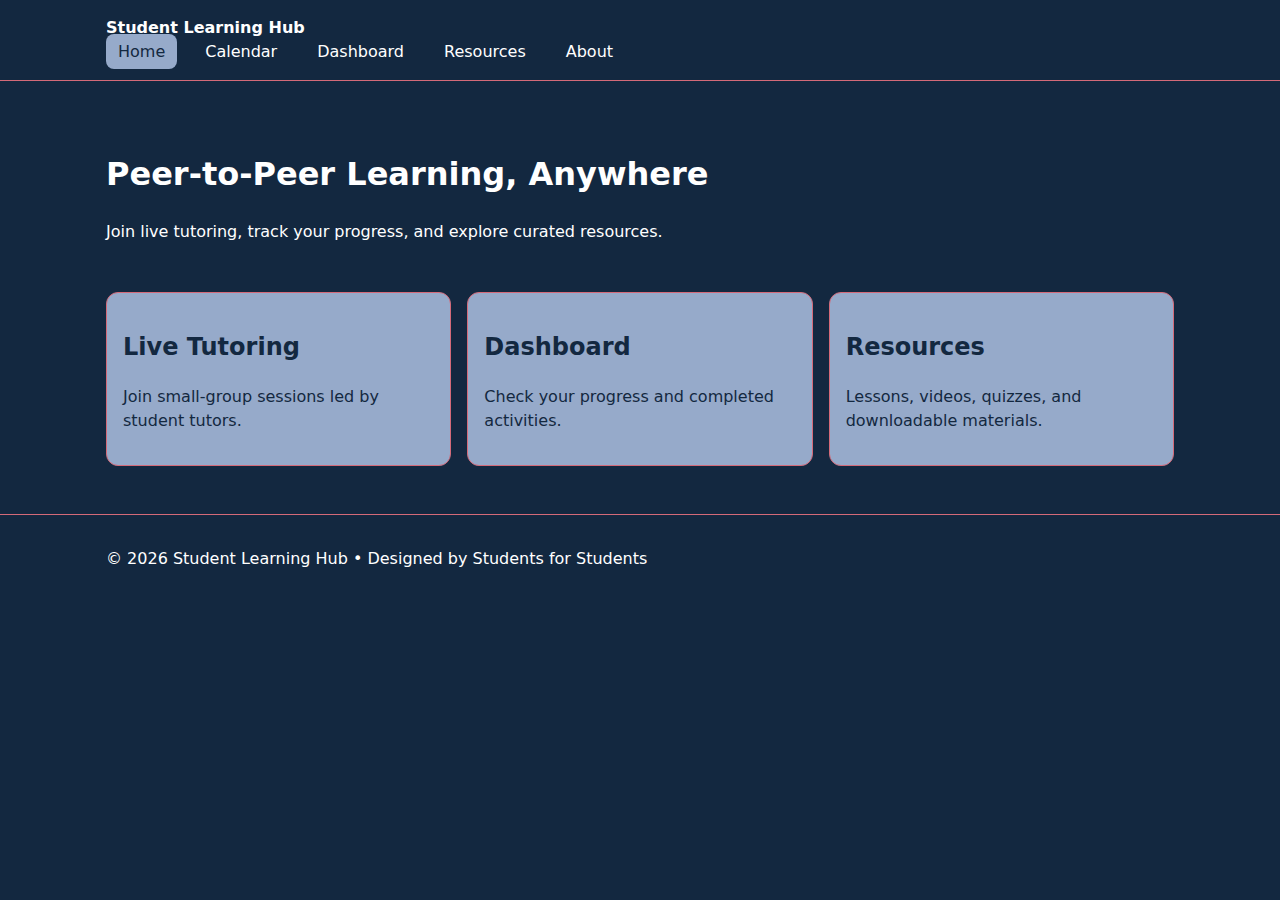
<file: index.html>
<!doctype html>
<html lang="en">

<head>
  <meta charset="utf-8" />
  <meta name="viewport" content="width=device-width, initial-scale=1" />
  <meta name="description" content="Student Learning Hub: Your central place for assignments, resources, calendar, and more." />
  <title>Home • Student Learning Hub</title>
  <link rel="stylesheet" href="assets/css/base.css" />
  <link rel="stylesheet" href="assets/css/components.css" />
  <script defer src="assets/js/include.js"></script>
  <script defer src="assets/js/nav.js"></script>
</head>

<body>
  <div id="site-header"></div>
  
  <main class="container">
    <section class="hero">
      <h1>Peer-to-Peer Learning, Anywhere</h1>
      <p>Join live tutoring, track your progress, and explore curated resources.</p>
    </section>

    <section class="grid">
      <div class="card">
        <h2>Live Tutoring</h2>
        <p>Join small-group sessions led by student tutors.</p>
      </div>
      <div class="card">
        <h2>Dashboard</h2>
        <p>Check your progress and completed activities.</p>
      </div>
      <div class="card">
        <h2>Resources</h2>
        <p>Lessons, videos, quizzes, and downloadable materials.</p>
      </div>
    </section>

  </main>
  <div id="site-footer"></div>
</body>

</html>
</file>
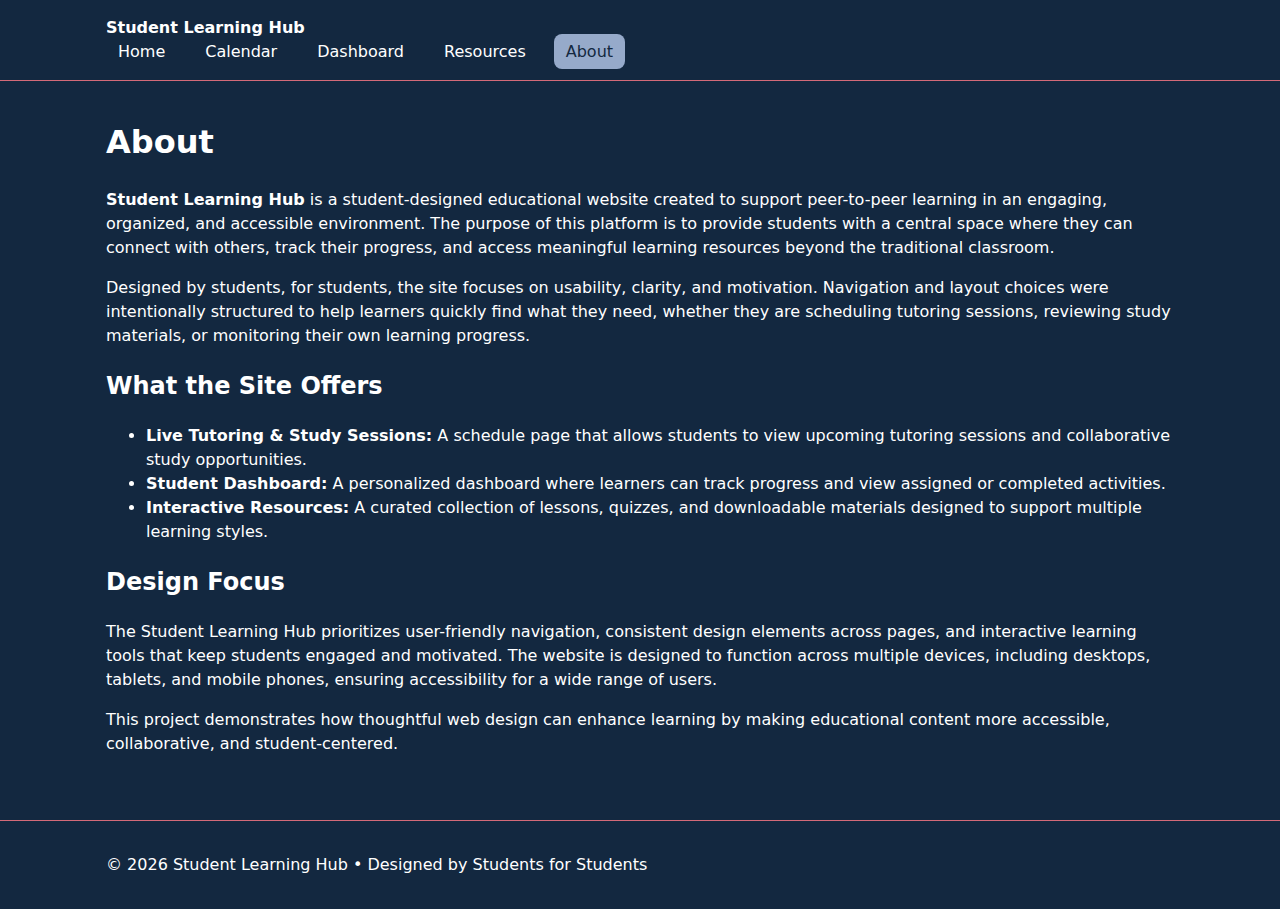
<file: about.html>
<!doctype html>
<html lang="en">

<head>
  <meta charset="utf-8" />
  <meta name="viewport" content="width=device-width, initial-scale=1" />
  <meta name="description" content="Student Learning Hub: View and manage your assignments, resources, and calendar." />
  <title>About • Student Learning Hub</title>
  <link rel="stylesheet" href="assets/css/base.css" />
  <link rel="stylesheet" href="assets/css/components.css" />
  <script defer src="assets/js/include.js"></script>
  <script defer src="assets/js/nav.js"></script>
</head>

<body>
  <div id="site-header"></div>

  <main class="container">
    <h1>About</h1>

    <p>
      <strong>Student Learning Hub</strong> is a student-designed educational website created to support
      peer-to-peer learning in an engaging, organized, and accessible environment. The purpose of this
      platform is to provide students with a central space where they can connect with others, track
      their progress, and access meaningful learning resources beyond the traditional classroom.
    </p>

    <p>
      Designed by students, for students, the site focuses on usability, clarity, and motivation.
      Navigation and layout choices were intentionally structured to help learners quickly find what
      they need, whether they are scheduling tutoring sessions, reviewing study materials, or monitoring
      their own learning progress.
    </p>

    <h2>What the Site Offers</h2>
    <ul>
      <li>
        <strong>Live Tutoring & Study Sessions:</strong> A schedule page that allows students to view
        upcoming tutoring sessions and collaborative study opportunities.
      </li>
      <li>
        <strong>Student Dashboard:</strong> A personalized dashboard where learners can track progress
        and view assigned or completed activities.
      </li>
      <li>
        <strong>Interactive Resources:</strong> A curated collection of lessons, quizzes, and
        downloadable materials designed to support multiple learning styles.
      </li>
    </ul>

    <h2>Design Focus</h2>
    <p>
      The Student Learning Hub prioritizes user-friendly navigation, consistent design elements across
      pages, and interactive learning tools that keep students engaged and motivated. The website is
      designed to function across multiple devices, including desktops, tablets, and mobile phones,
      ensuring accessibility for a wide range of users.
    </p>

    <p>
      This project demonstrates how thoughtful web design can enhance learning by making educational
      content more accessible, collaborative, and student-centered.
    </p>
  </main>

  <div id="site-footer"></div>
</body>

</html>
</file>
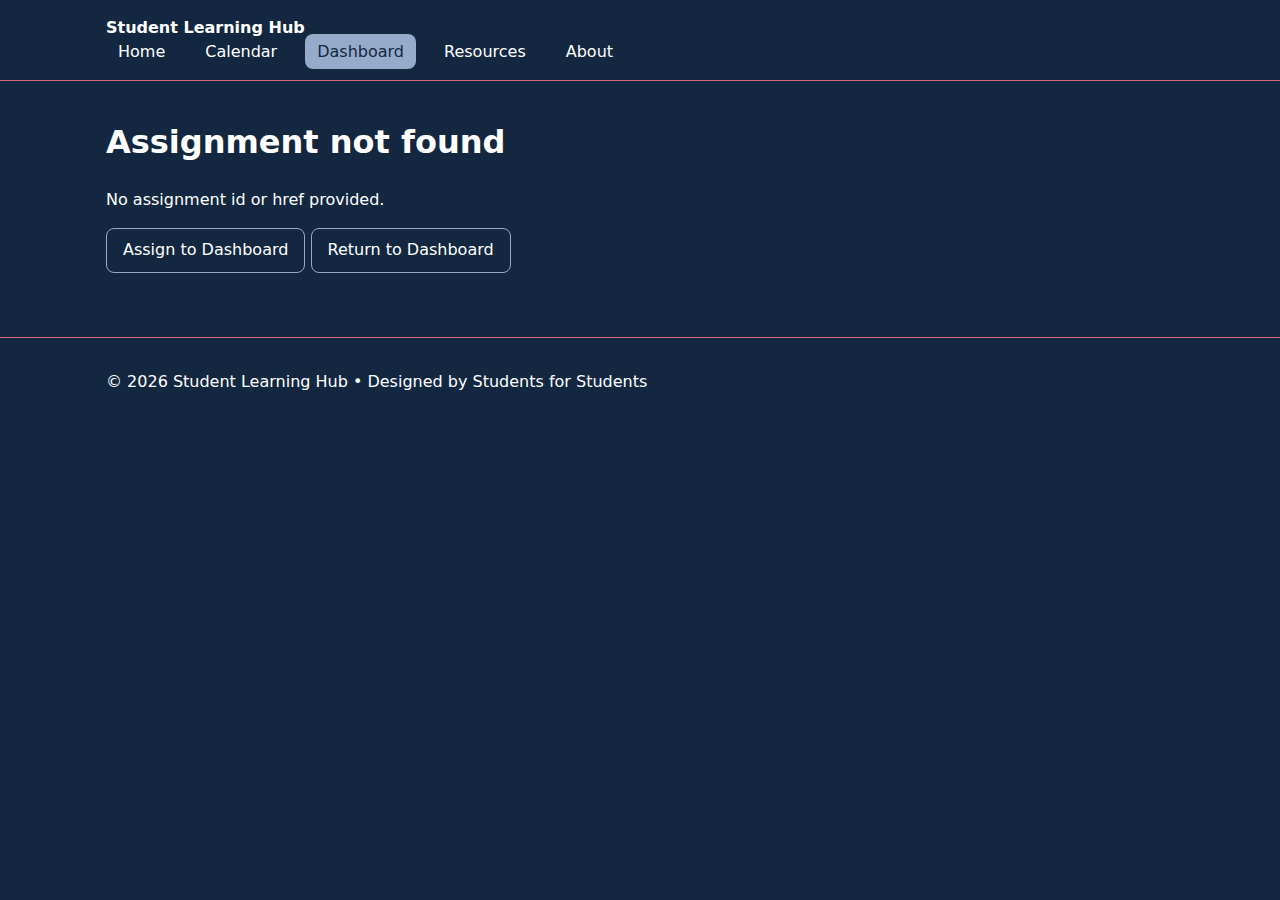
<file: assignment.html>
<!doctype html>
<html lang="en">

<head>
  <meta charset="utf-8" />
  <meta name="viewport" content="width=device-width, initial-scale=1" />
  <title>Assignment • Student Learning Hub</title>
  <meta name="description" content="Student Learning Hub: Check your assignments and due dates here.">
  <link rel="stylesheet" href="assets/css/base.css" />
  <link rel="stylesheet" href="assets/css/components.css" />
  <script defer src="assets/js/include.js"></script>
  <script defer src="assets/js/nav.js"></script>
  <script defer src="assets/js/assignment.js"></script>
</head>

<body>
  <div id="site-header"></div>
  <main class="container">
    <h1 id="assignment-title">Assignment</h1>
    <div id="assignment-toolbar" style="margin-bottom:.5rem"></div>
    <div id="assignment-meta"></div>
    <div id="assignment-content"></div>
    <div id="assignment-controls"></div>
    <p>
      <button id="assign-to-dashboard" type="button" class="btn">Assign to Dashboard</button>
      <button id="return-dashboard" type="button" class="btn">Return to Dashboard</button>
    </p>
  </main>
  <div id="site-footer"></div>
</body>

</html>
</file>
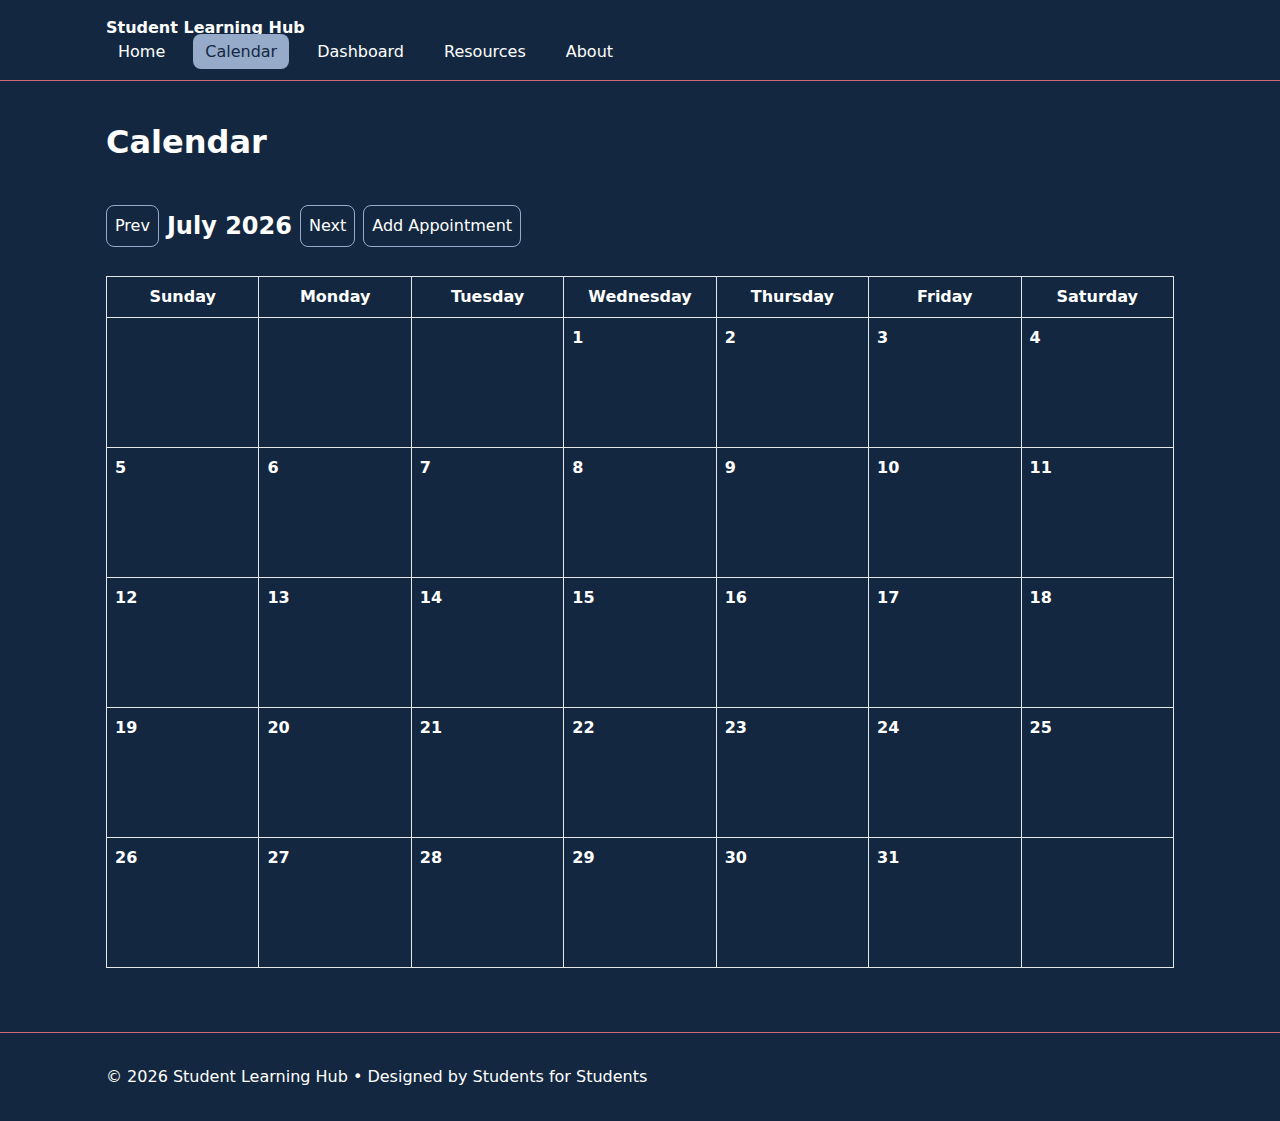
<file: calendar.html>
<!doctype html>
<html lang="en">

<head>
  <meta charset="utf-8" />
  <meta name="viewport" content="width=device-width, initial-scale=1" />
  <meta name="description" content="Student Learning Hub: View your academic calendar and important dates." />
  <title>Calendar • Student Learning Hub</title>
  <link rel="stylesheet" href="assets/css/base.css" />
  <link rel="stylesheet" href="assets/css/components.css" />
  <script defer src="assets/js/include.js"></script>
  <script defer src="assets/js/nav.js"></script>
  <script defer src="assets/js/calendar.js"></script>
</head>

<body>
  <div id="site-header"></div>

  <main class="container">
    <h1>Calendar</h1>
    <div class="calendar-controls">
      <button id="prev-month">Prev</button>
      <h2 id="calendar-month"></h2>
      <button id="next-month">Next</button>
      <button id="add-appointment">Add Appointment</button>
    </div>

    <table class="calendar-table">
      <thead>
        <tr>
          <th>Sunday</th>
          <th>Monday</th>
          <th>Tuesday</th>
          <th>Wednesday</th>
          <th>Thursday</th>
          <th>Friday</th>
          <th>Saturday</th>
        </tr>
      </thead>
      <tbody id="calendar-body"></tbody>
    </table>
  </main>

  <!-- Add Appointment Modal -->
  <div id="appointment-modal" class="modal hidden">
    <div class="modal-content">
      <div class="modal-header">
        <h2>Add Appointment</h2>
        <button id="modal-close" class="modal-close">&times;</button>
      </div>
      <form id="appointment-form">
        <div class="form-row">
          <div>
            <label for="apt-date">Date</label>
            <input type="date" id="apt-date" required />
          </div>
          <div>
            <label for="apt-time">Time</label>
            <input type="time" id="apt-time" required />
          </div>
        </div>
        <div class="form-row">
          <div>
            <label for="apt-subject">Subject</label>
            <input type="text" id="apt-subject" placeholder="e.g. Math - Unit 5 Prep" required />
          </div>
          <div>
            <label for="apt-tutor">Tutor</label>
            <input type="text" id="apt-tutor" placeholder="e.g. Sarah L." required />
          </div>
        </div>
        <div class="form-row">
          <div>
            <label for="apt-location">Location</label>
            <input type="text" id="apt-location" placeholder="e.g. Math Center - Room 101" required />
          </div>
          <div>
            <label for="apt-zoom-link">Zoom Link (Optional)</label>
            <input type="url" id="apt-zoom-link" placeholder="e.g. https://zoom.us/j/..." />
          </div>
        </div>
        <div class="form-row">
          <button type="button" id="cancel-btn" class="btn-secondary">Cancel</button>
          <button type="submit" class="btn-primary">Add Appointment</button>
        </div>
      </form>
    </div>
  </div>

  <!-- Event Details Modal -->
  <div id="event-details-modal" class="modal hidden">
    <div class="modal-content">
      <div class="modal-header">
        <h2 id="details-subject"></h2>
        <button id="details-close" class="modal-close">&times;</button>
      </div>
      <div class="event-details">
        <div class="detail-row">
          <strong>Time:</strong>
          <span id="details-time"></span>
        </div>
        <div class="detail-row">
          <strong>Tutor:</strong>
          <span id="details-tutor"></span>
        </div>
        <div class="detail-row">
          <strong>Location:</strong>
          <span id="details-location"></span>
        </div>
      </div>
      <div class="modal-actions">
        <a id="details-live-link" class="btn-primary" style="display: none;">Live Link</a>
        <a id="details-google" target="_blank" class="btn-primary">Add to Google Calendar</a>
        <a id="details-ics" download class="btn-primary">Download .ics</a>
        <button id="details-remove" class="btn-remove">Remove</button>
        <button id="details-done" class="btn-secondary">Close</button>
      </div>
    </div>
  </div>

  <!-- Zoom Meeting Modal -->
  <div id="zoom-meeting-modal" class="modal hidden">
    <div class="modal-content" style="max-width: 90vw; height: 90vh; padding: 0;">
      <div class="modal-header">
        <h2 id="zoom-meeting-title"></h2>
        <button id="zoom-close" class="modal-close">&times;</button>
      </div>
      <iframe id="zoom-iframe" style="width: 100%; height: calc(90vh - 60px); border: none;"></iframe>
    </div>
  </div>

  <div id="site-footer"></div>
</body>

</html>
</file>
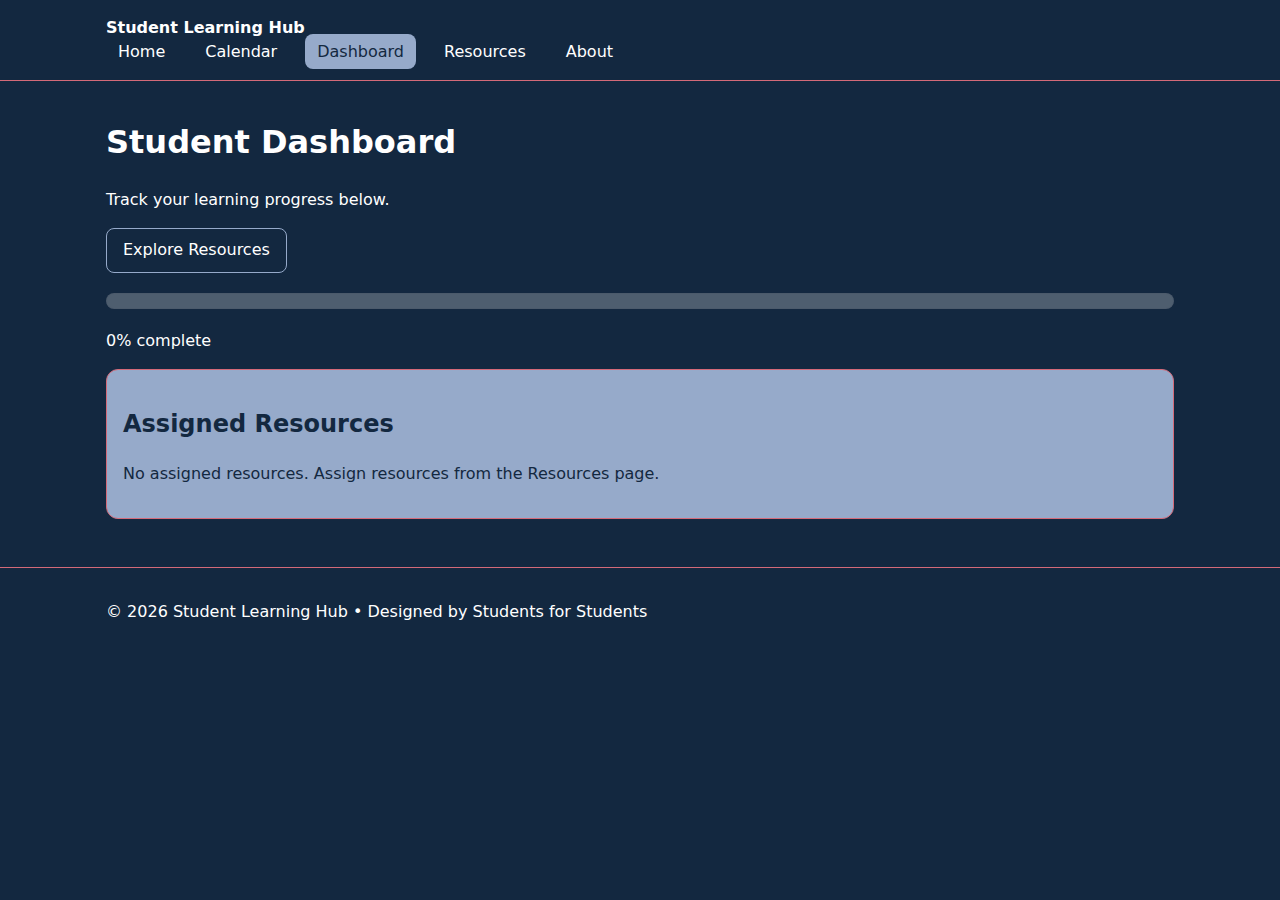
<file: dashboard.html>
<!doctype html>
<html lang="en">

<head>
  <meta charset="utf-8" />
  <meta name="viewport" content="width=device-width, initial-scale=1" />
  <meta name="description" content="Student Learning Hub: Access your dashboard for an overview of your learning progress." />
  <title>Dashboard • Student Learning Hub</title>
  <link rel="stylesheet" href="assets/css/base.css" />
  <link rel="stylesheet" href="assets/css/components.css" />
  <script defer src="assets/js/include.js"></script>
  <script defer src="assets/js/nav.js"></script>
  <script defer src="assets/js/dashboard.js"></script>
</head>

<body>
  <div id="site-header"></div>
  <main class="container">
    <h1>Student Dashboard</h1>
    <p>Track your learning progress below.</p>
    <p><button id="explore-resources" type="button" class="btn">Explore Resources</button></p>
    <progress id="progress-bar" value="0" max="100"></progress>
    <p id="progress-label">0% complete</p>
    
    <section class="card" id="assigned-resources">
      <h2>Assigned Resources</h2>
      <div id="assignments-list"></div>
    </section>

  </main>
  <div id="site-footer"></div>
</body>

</html>
</file>
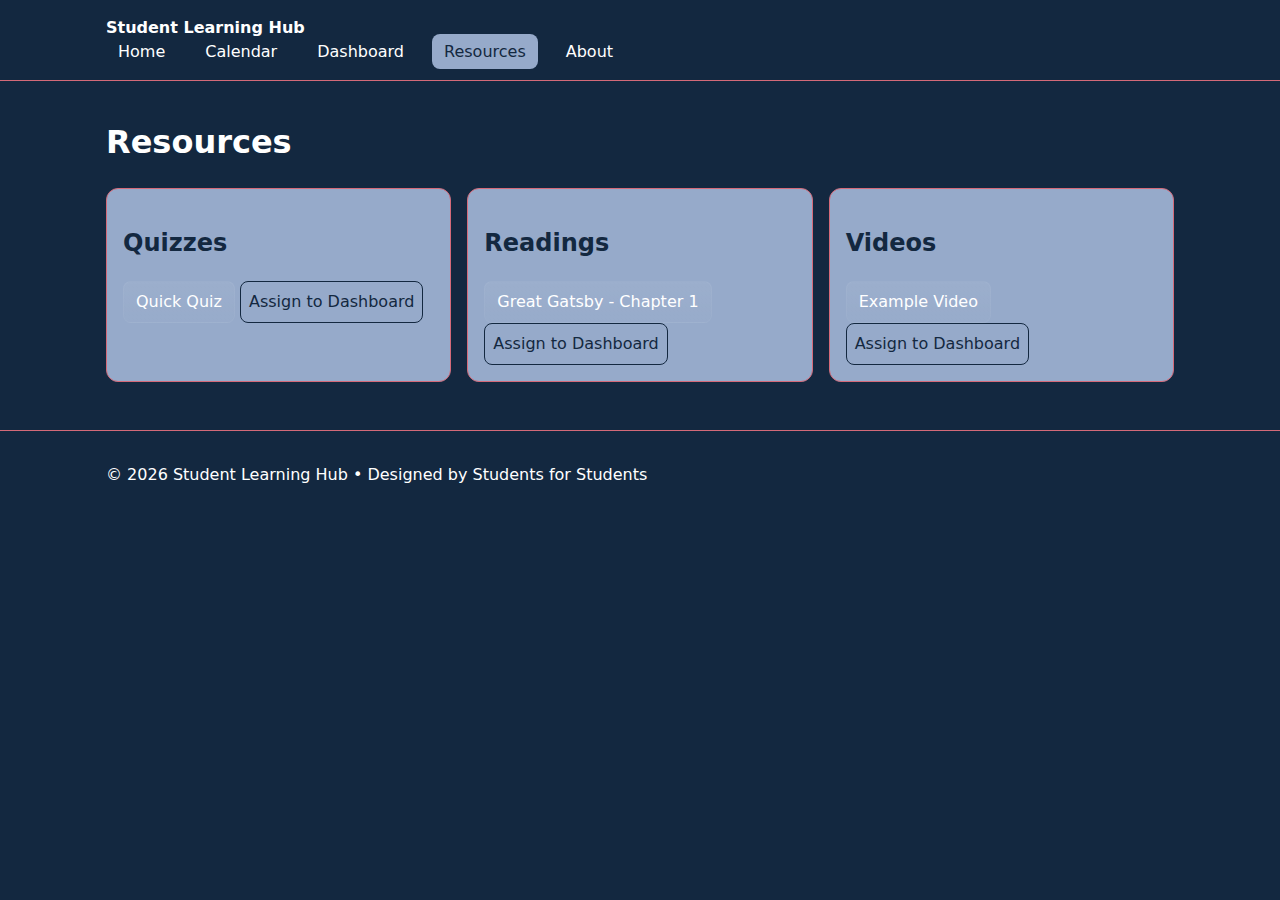
<file: resources.html>
<!doctype html>
<html lang="en">

<head>
  <meta charset="utf-8" />
  <meta name="viewport" content="width=device-width, initial-scale=1" />
  <meta name="description" content="Student Learning Hub: Find helpful resources for your studies." />
  <title>Resources • Student Learning Hub</title>
  <link rel="stylesheet" href="assets/css/base.css" />
  <link rel="stylesheet" href="assets/css/components.css" />
  <script defer src="assets/js/include.js"></script>
  <script defer src="assets/js/nav.js"></script>
  <script defer src="assets/js/quiz.js"></script>
  <script defer src="assets/js/resources.js"></script>
</head>

<body>
  <div id="site-header"></div>
  <main class="container">
    <h1>Resources</h1>
    <section class="grid" id="resource-grid">
      <div class="card">
        <h2>Quizzes</h2>
        <ul id="quiz-list">
          <li><a href="assignment.html?href=data/quizzes.json&title=Quick%20Quiz" data-type="quiz">Quick Quiz</a></li>
        </ul>
      </div>
      <div class="card">
        <h2>Readings</h2>
        <ul id="download-list">
          <li><a href="assignment.html?href=docs/Great%20Gatsby%20Chapter%201.txt&title=Great%20Gatsby%20-%20Chapter%201">Great Gatsby - Chapter 1</a></li>
        </ul>
      </div>
      <div class="card">
        <h2>Videos</h2>
        <ul id="video-list">
          <li><a href="assignment.html?href=Videos/1-minute%20-%20relaxing%20music%20-%20%20gradient%20fill.mp4&title=Example%20Video">Example Video</a></li>
        </ul>
      </div>
    </section>

  </main>
  <div id="site-footer"></div>
</body>

</html>
</file>
<file: assets/css/base.css>
:root {
  /* --primaryColor: #3a74c2; 
  --secondaryColor: #92bbf8; 
  --accentColor: #Fdbe8c; */
  --primaryColor: #132840; 
  --secondaryColor: #96aaca; 
  --accentColor: #d46a79;
  --maxw: 1100px;
  --pad: 1rem;
}

* {
  box-sizing: border-box;
}

html,
body {
  height: 100%;
}

body {
  margin: 0;
  font-family: system-ui, -apple-system, Segoe UI, Roboto, Arial, sans-serif;
  line-height: 1.5;
  color: white;
  background: var(--primaryColor);
}

.container {
  max-width: var(--maxw);
  margin-inline: auto;
  padding: var(--pad);
}

img {
  max-width: 100%;
  display: block;
}

.site-header {
  border-bottom: 1px solid var(--accentColor);
  background: var(--primaryColor);
}

.site-footer {
  border-top: 1px solid var(--accentColor);
  background: var(--primaryColor);
  margin-top: 2rem;
}

.brand {
  display: inline-flex;
  align-items: center;
  gap: 0.5rem;
  text-decoration: none;
  color: inherit;
  font-weight: 700;
}

.nav {
  display: flex;
  gap: 1rem;
  list-style: none;
  padding-left: 0;
  margin: 0;
  color: white;
}

.nav a {
  text-decoration: none;
  color: white;
  padding: .5rem .75rem;
  border-radius: .5rem;
}

.nav a[aria-current="page"] {
  background: var(--secondaryColor);
  color: var(--primaryColor);
}

.nav-toggle {
  display: none;
  color: white;
}

@media (max-width: 720px) {
  .nav {
    display: none;
    flex-direction: column;
    padding: .5rem 0;
  }

  .nav-toggle {
    display: inline-block;
  }

  .nav[data-open="true"] {
    display: flex;
  }
}

.hero {
  padding: 2rem 0;
}

.btn {
  display: inline-block;
  padding: .6rem 1rem;
  background: var(--primaryColor);
  color: #fff;
  border-radius: .5rem;
  text-decoration: none;
}

.btn.ghost {
  background: transparent;
  color: var(--primaryColor);
  border: 1px solid var(--primaryColor);
}

.card {
  border: 1px solid var(--accentColor);
  border-radius: .75rem;
  padding: 1rem;
  background: var(--secondaryColor);
  color: var(--primaryColor);
}

.grid {
  display: grid;
  gap: 1rem;
  grid-template-columns: 1fr;
}

@media (min-width: 600px) {
  .grid {
    grid-template-columns: 1fr 1fr;
  }
}

@media (min-width: 900px) {
  .grid {
    grid-template-columns: 1fr 1fr 1fr;
  }
}

table {
  width: 100%;
  border-collapse: collapse;
}

th,
td {
  border: 1px solid #e5e7eb;
  padding: .5rem;
  text-align: left;
}

progress {
  width: 100%;
  height: 1rem;
  appearance: none;
  -webkit-appearance: none;
  border-radius: 0.75rem;
  overflow: hidden;
  background: rgba(255,255,255,0.15);
  box-shadow: inset 0 0 0 1px rgba(0,0,0,0.05);
}

/* WebKit */
progress::-webkit-progress-bar{
  background: rgba(255,255,255,0.12);
}
progress::-webkit-progress-value{
  background: linear-gradient(90deg, var(--accentColor), var(--secondaryColor));
  border-radius: 0.75rem;
}

/* Firefox */
progress::-moz-progress-bar{
  background: linear-gradient(90deg, var(--accentColor), var(--secondaryColor));
  border-radius: 0.75rem;
}

/* Assignment-specific progress */
.assignment-progress {
  height: 0.75rem;
  border-radius: 0.5rem;
}

/* Assignment progress should visually match the true percentage */
progress.assignment-progress::-webkit-progress-value{
  background: var(--accentColor);
  border-radius: 0.5rem;
}
progress.assignment-progress::-moz-progress-bar{
  background: var(--accentColor);
  border-radius: 0.5rem;
}

/* Completed / full progress bars show solid accent color (red) */
progress.completed::-webkit-progress-value,
progress#progress-bar.completed::-webkit-progress-value{
  background: var(--accentColor);
}
progress.completed::-moz-progress-bar,
progress#progress-bar.completed::-moz-progress-bar{
  background: var(--accentColor);
}

/* Style text file area and notes to follow color scheme */
#assignment-content pre {
  background: var(--secondaryColor);
  color: var(--primaryColor);
  padding: 1rem;
  border-radius: .5rem;
  border: 1px solid var(--accentColor);
}

#assignment-controls textarea {
  background: var(--secondaryColor);
  color: var(--primaryColor);
  border: 1px solid var(--accentColor);
  padding: .5rem;
  border-radius: .5rem;
}

#assignment-controls button {
  background: var(--accentColor);
  color: #fff;
  border: none;
  padding: .45rem .6rem;
  border-radius: .4rem;
  cursor: pointer;
}

#assignment-controls button:disabled {
  opacity: 0.6;
  cursor: default;
}

/* Calendar styles */
.calendar-controls {
  display: flex;
  gap: .5rem;
  align-items: center;
  margin-bottom: .75rem;
}

.calendar-grid {
  display: grid;
  grid-template-columns: repeat(7, 1fr);
  gap: .5rem;
}

.calendar-cell {
  border: 1px solid #e5e7eb;
  border-radius: .5rem;
  padding: .5rem;
  min-height: 90px;
  background: #fff;
}

.calendar-cell .date {
  font-weight: 700;
  font-size: .9rem;
  margin-bottom: .25rem;
}

/* Resource list styling (readings/quizzes/videos) to match site color scheme */
#download-list, #download-list li,
#quiz-list, #quiz-list li,
#video-list, #video-list li {
  list-style: none;
  padding: 0;
  margin: 0;
}
#download-list li a,
#quiz-list li a,
#video-list li a {
  display: inline-block;
  padding: .5rem .75rem;
  background: linear-gradient(180deg, rgba(255,255,255,0.06), rgba(255,255,255,0.02));
  color: #ffffff;
  border-radius: .5rem;
  text-decoration: none;
  border: 1px solid rgba(255,255,255,0.04);
}

#download-list li a:hover,
#quiz-list li a:hover,
#video-list li a:hover {
  background: rgba(255,255,255,0.08);
}
.event {
  font-size: .85rem;
  margin: .25rem 0;
}

.event .actions a {
  font-size: .8rem;
  margin-right: .25rem;
}

/* Dashboard action buttons (Open/Remove) spacing */
.event.actions {
  display: flex;
  gap: .5rem;
  margin-top: .5rem;
}

/* Calendar table: equal column widths, equal row heights */
.calendar-table {
  width: 100%;
  border-collapse: collapse;
  table-layout: fixed;
  /* makes all 7 columns equal width */
  margin-bottom: 1rem;
}

.calendar-table th,
.calendar-table td {
  border: 1px solid #e5e7eb;
  vertical-align: top;
  padding: .5rem;
  width: 14.2857%;
  /* 100/7 */
}

.calendar-table th {
  font-weight: 600;
  text-align: center;
}

/* Force all day cells to the same height; scroll if content is long */
.calendar-table td {
  height: 130px;
  /* pick a height that looks good for you */
  overflow: auto;
  /* if many events, the cell scrolls */
}

/* Keep your existing styles */
.calendar-table .date {
  font-weight: 700;
  margin-bottom: .25rem;
}

.event {
  font-size: .85rem;
  margin: .25rem 0;
}

.event a {
  font-size: .8rem;
  color: #ffffff;
}
</file>
<file: assets/css/components.css>
/* Component-specific styles: cards, tables, forms, nav refinements */
.form-row {
    display: grid;
    gap: .75rem;
    grid-template-columns: 1fr;
}

@media (min-width: 600px) {
    .form-row {
        grid-template-columns: 1fr 1fr;
    }
}

label {
    font-weight: 600;
    color: white;
}

input,
select,
textarea,
button {
    font: inherit;
    padding: .5rem;
    border: 1px solid var(--secondaryColor, #96aaca);
    border-radius: .5rem;
}

#appointment-form input,
#appointment-form select,
#appointment-form textarea {
    background: rgba(255, 255, 255, 0.1);
    color: white;
}

#appointment-form input::placeholder,
#appointment-form textarea::placeholder {
    color: rgba(255, 255, 255, 0.6);
}

#appointment-form input[type="date"],
#appointment-form input[type="time"] {
    background: rgba(255, 255, 255, 0.1);
    color: white;
    color-scheme: dark;
}

#appointment-form input[type="date"]:focus,
#appointment-form input[type="time"]:focus {
    outline: none;
    border-color: var(--accentColor, #d46a79);
    box-shadow: 0 0 0 3px rgba(212, 106, 121, 0.2);
}

#appointment-form input[type="date"]::-webkit-calendar-picker-indicator,
#appointment-form input[type="time"]::-webkit-calendar-picker-indicator {
    filter: invert(1) brightness(1.2);
    cursor: pointer;
}

/* Attempt to style the picker dropdown (limited browser support) */
#appointment-form input[type="date"]::-webkit-outer-spin-button,
#appointment-form input[type="date"]::-webkit-inner-spin-button {
    -webkit-appearance: none;
}

#appointment-form input[type="time"]::-webkit-outer-spin-button,
#appointment-form input[type="time"]::-webkit-inner-spin-button {
    -webkit-appearance: none;
}

button {
    cursor: pointer;
    background: transparent;
    color: #ffffff;
    border-color: var(--secondaryColor, #96aaca);
}

button:hover {
    background: rgba(255, 255, 255, 0.08);
}

/* On secondary surfaces, use dark outlines/text for contrast. */
.card button:not(.btn-primary):not(.btn-secondary):not(.btn-remove) {
    color: var(--primaryColor, #132840);
    border-color: var(--primaryColor, #132840);
    background: transparent;
}

.card button:not(.btn-primary):not(.btn-secondary):not(.btn-remove):hover {
    background: rgba(19, 40, 64, 0.08);
}

.notice {
    background: #f8fafc;
    border-left: 4px solid var(--brand);
    padding: .75rem 1rem;
    border-radius: .25rem;
}

/* Modal Styles */
.modal {
    position: fixed;
    top: 0;
    left: 0;
    width: 100%;
    height: 100%;
    background: rgba(19, 40, 64, 0.7);
    display: flex;
    align-items: center;
    justify-content: center;
    z-index: 1000;
}

.modal.hidden {
    display: none;
}

.modal-content {
    background: var(--primaryColor, #132840);
    border-radius: 0.5rem;
    box-shadow: 0 10px 25px rgba(0, 0, 0, 0.3);
    width: 90%;
    max-width: 500px;
    padding: 0;
    border: 2px solid var(--secondaryColor, #96aaca);
}

.modal-header {
    display: flex;
    justify-content: space-between;
    align-items: center;
    padding: 1.5rem;
    border-bottom: 2px solid var(--accentColor, #d46a79);
}

.modal-header h2 {
    margin: 0;
    font-size: 1.5rem;
    color: white;
}

.modal-close {
    background: none;
    border: none;
    font-size: 1.5rem;
    cursor: pointer;
    padding: 0;
    width: 2rem;
    height: 2rem;
    display: flex;
    align-items: center;
    justify-content: center;
    color: white;
}

.modal-close:hover {
    background: var(--secondaryColor, #96aaca);
    border-radius: 0.25rem;
    color: var(--primaryColor, #132840);
}

#appointment-form {
    padding: 1.5rem;
    display: flex;
    flex-direction: column;
    gap: 1rem;
}

.btn-primary,
.btn-secondary {
    padding: 0.75rem 1.5rem;
    border: none;
    border-radius: 0.5rem;
    font-weight: 600;
    cursor: pointer;
    transition: all 0.2s;
}

.btn-primary {
    background: var(--accentColor, #d46a79);
    color: white;
}

.btn-primary:hover {
    opacity: 0.9;
    transform: translateY(-1px);
}

.btn-secondary {
    background: var(--secondaryColor, #96aaca);
    color: var(--primaryColor, #132840);
}

.btn-secondary:hover {
    background: rgba(150, 170, 202, 0.8);
}

/* Event Details */
.event-details {
    padding: 1.5rem;
    display: flex;
    flex-direction: column;
    gap: 1rem;
}

.detail-row {
    display: flex;
    justify-content: space-between;
    align-items: center;
    padding-bottom: 0.5rem;
    border-bottom: 1px solid var(--secondaryColor, #96aaca);
    color: white;
}

.detail-row strong {
    min-width: 100px;
    color: var(--accentColor, #d46a79);
}

/* Modal Actions */
.modal-actions {
    padding: 1rem 1.5rem;
    display: flex;
    gap: 0.75rem;
    flex-wrap: wrap;
    align-items: stretch;
    border-top: 1px solid var(--secondaryColor, #96aaca);
}

.modal-actions a {
    padding: 0.75rem 1.5rem;
    border: none;
    border-radius: 0.5rem;
    font-weight: 600;
    text-decoration: none;
    text-align: center;
    cursor: pointer;
    transition: all 0.2s;
    display: flex;
    align-items: center;
    justify-content: center;
}

.modal-actions .btn-primary {
    background: var(--accentColor, #d46a79);
    color: white;
    flex: 1;
    min-width: 150px;
}

.modal-actions .btn-primary:hover {
    opacity: 0.9;
    transform: translateY(-1px);
}

.btn-remove {
    background: #dc2626;
    color: white;
    padding: 0.75rem 1.5rem;
    border: none;
    border-radius: 0.5rem;
    font-weight: 600;
    cursor: pointer;
    transition: all 0.2s;
    display: flex;
    align-items: center;
    justify-content: center;
}

.btn-remove:hover {
    background: #b91c1c;
    transform: translateY(-1px);
}

/* Clickable event title */
.event strong {
    cursor: pointer;
    text-decoration: underline;
    color: var(--accentColor, #d46a79);
    transition: all 0.2s;
}

.event strong:hover {
    opacity: 0.8;
}
</file>
